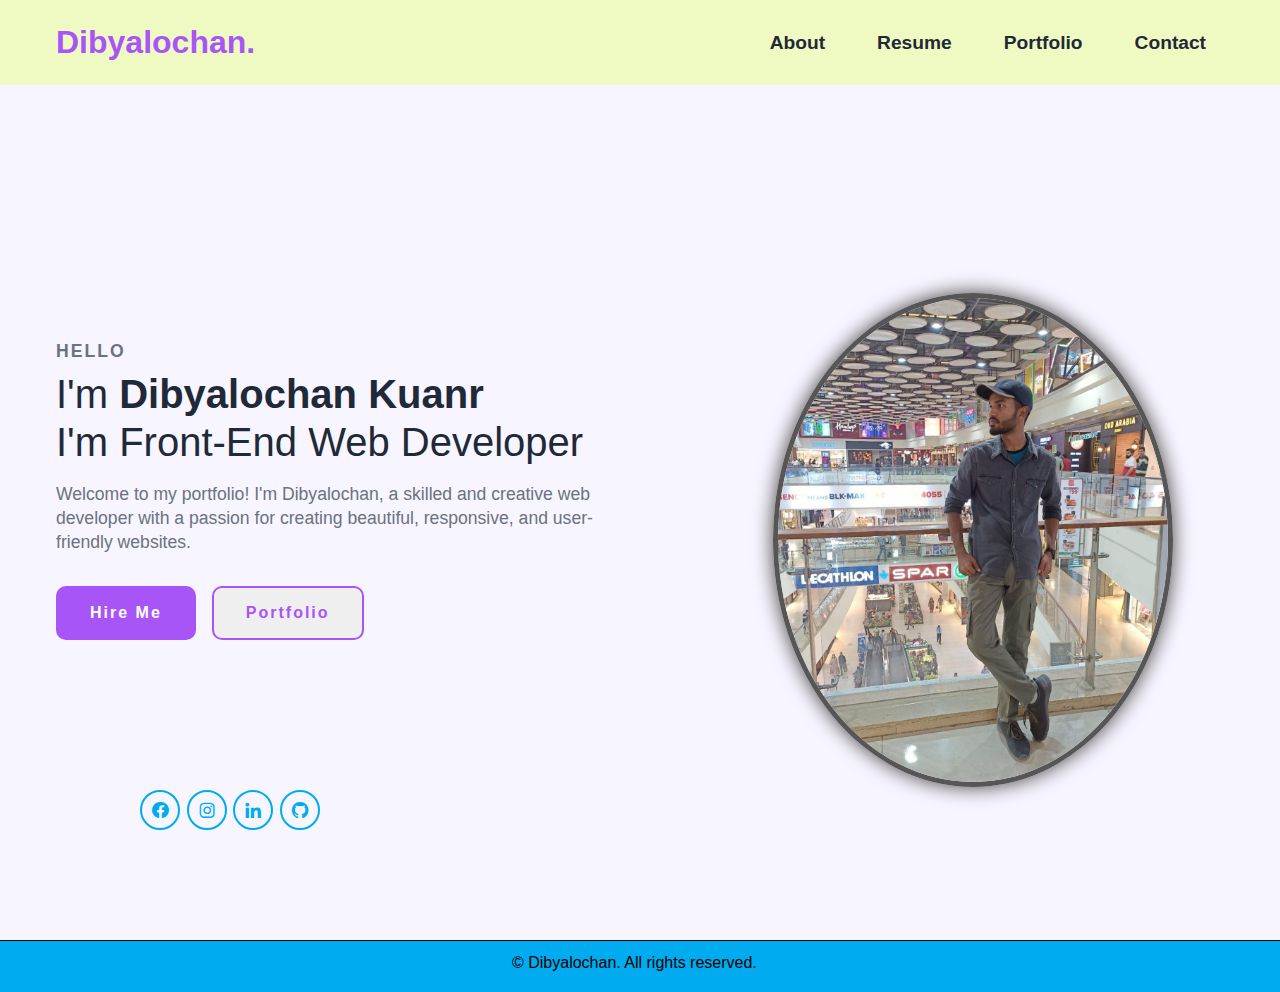
<file: index.html>
<!DOCTYPE html>
<html lang="en">
  <head>
    <meta charset="UTF-8" />
    <meta http-equiv="X-UA-Compatible" content="IE=edge" />
    <meta name="viewport" content="width=device-width, initial-scale=1.0" />
    <link rel="stylesheet" href="style.css" />
    <link href='https://unpkg.com/boxicons@2.1.4/css/boxicons.min.css' rel='stylesheet'>
    <title>Responsive Portfolio</title>
  </head>
  <body>
    <nav>
      <div class="nav__content">
        <div class="logo"><a href="#">Dibyalochan.</a></div>
        <label for="check" class="checkbox">
          <i class="ri-menu-line"></i>
        </label>
        <input type="checkbox" name="check" id="check" />
        <ul>
          <li><a href="about.html">About</a></li>
          <li><a href="./assets/Resume-Dibyalochan-Kuanr.pdf">Resume</a></li>
          <li><a href="#">Portfolio</a></li>
          <li><a href="contact.html">Contact</a></li>
        </ul>
      </div>
    </nav>
    <section class="section">
      <div class="section__container">
        <div class="content">
          <p class="subtitle">HELLO</p>
          <h1 class="title">
            I'm <span>Dibyalochan Kuanr<br /></span>I'm Front-End Web Developer
          </h1>
          <p class="description">
            Welcome to my portfolio! I'm Dibyalochan, a skilled and
            creative web developer with a passion for creating beautiful,
            responsive, and user-friendly websites.
          </p>
          <div class="action__btns">
            <button class="hire__me">Hire Me</button>
            <button class="portfolio">Portfolio</button>
          </div>
        </div>
        <div class="image">
          <img src="assets/profile.jpg" alt="profile" />
        </div>
      </div>

      <div class="home-i">
        <a href="https://www.facebook.com/dibyalochan.kuanr"><i class='bx bxl-facebook-circle'></i></a>
        <a href="https://www.instagram.com/dibyalochankuanr/#"><i class='bx bxl-instagram' ></i></a>
        <a href="https://www.linkedin.com/in/dibyalochankuanr"><i class='bx bxl-linkedin' ></i></a>
        <a href="https://github.com/Dibyalochan1978"><i class='bx bxl-github' ></i></a>
      </div>

      <footer class="foot">
        &COPY; Dibyalochan. All rights reserved.
      </footer>
    </section>



    
  </body>
</html>
</file>
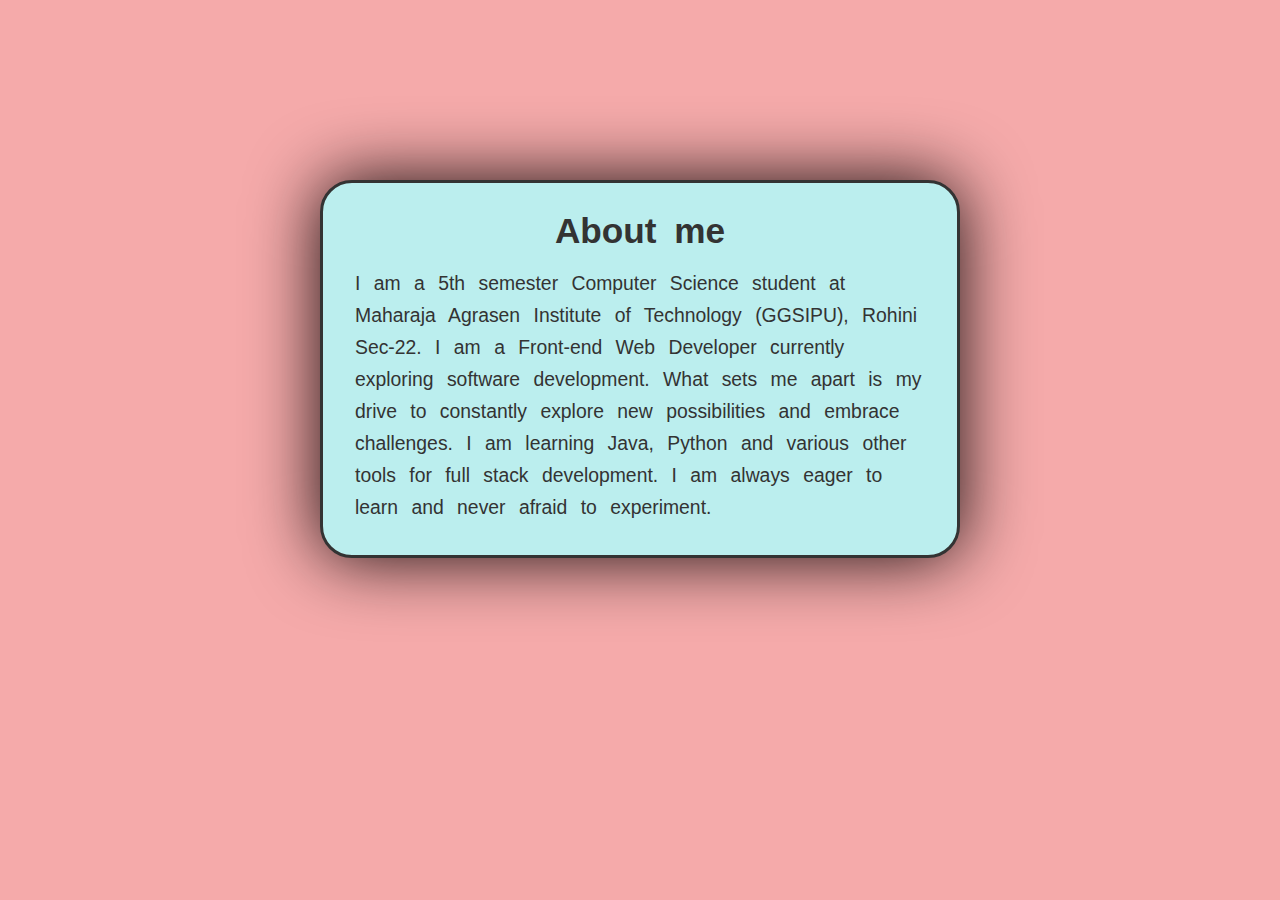
<file: about.html>
<!DOCTYPE html>
<html lang="en">
<head>
    <meta charset="UTF-8">
    <meta name="viewport" content="width=device-width, initial-scale=1.0">
    <title>Document</title>
    <link rel="stylesheet" href="style.css">
</head>
<body style="background-color: #f5aaaa;">
    <section class="about-page">
    <h1>About me</h1>    
    <p>
        I am a 5th semester Computer Science student at Maharaja Agrasen Institute of Technology (GGSIPU), Rohini Sec-22. I am a Front-end Web Developer currently exploring software development. What sets me apart is my drive to constantly explore new possibilities and embrace challenges. I am learning Java, Python and various other tools for full stack development. I am always eager to learn and never afraid to experiment.
    </p>
    </section>
</body>
</html>
</file>
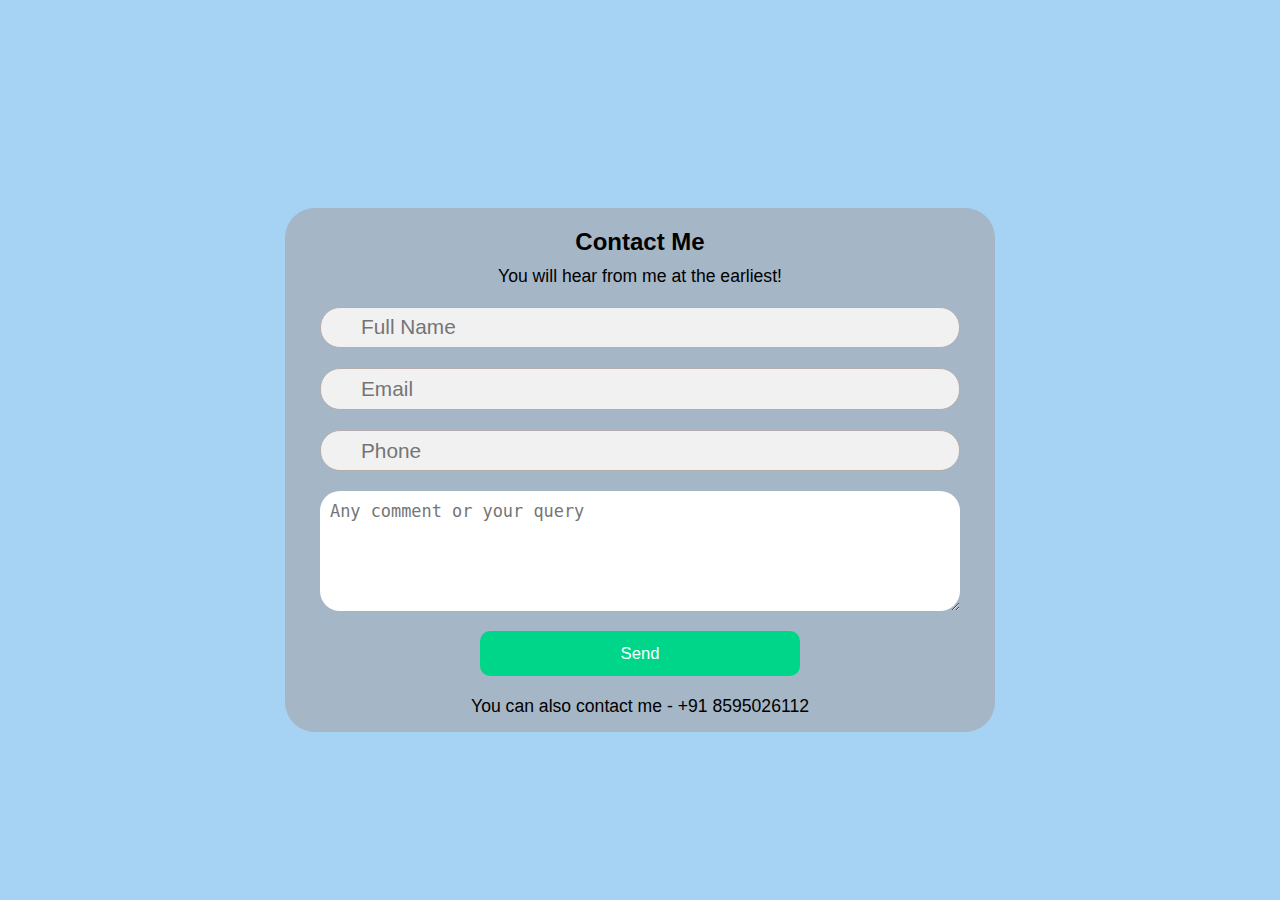
<file: contact.html>
<head>
    <meta charset="UTF-8">
    <meta http-equiv="X-UA-Compatible" content="IE=edge">
    <meta name="viewport" content="width=device-width, initial-scale=1.0">
    <title>Document</title>
    <link rel="stylesheet" href="https://cdnjs.cloudflare.com/ajax/libs/font-awesome/6.2.0/css/all.min.css"
            integrity="sha512-xh6O/CkQoPOWDdYTDqeRdPCVd1SpvCA9XXcUnZS2FmJNp1coAFzvtCN9BmamE+4aHK8yyUHUSCcJHgXloTyT2A=="
            crossorigin="anonymous" referrerpolicy="no-referrer" />
    <link rel="stylesheet" href="style.css">
</head>
<body style="background-color: rgb(166, 210, 243);">
    <section class="call">
    <div class="formBox">
        <h2>Contact Me</h2> 
        <p>You will hear from me at the earliest!</p>
        <form action="#">
            <div class="nameInp">
                <i class="fa fa-user icon"></i>
                <input type="text" placeholder="Full Name" name="name" id="name">
            </div>
            <div class="mailInp">
                <i class="fa fa-envelope"></i>
                <input type="email" name="mail" id="mail" placeholder="Email">
            </div>
            <div class="phoneInp">
                <i class="fa-solid fa-phone"></i>
                <input type="number" name="phone" id="phone" placeholder="Phone" min="100000" max="9999999999">
            </div>
            <div class="queryInp">
                <textarea name="query" id="query" cols="30" rows="5"
                    placeholder="Any comment or your query"></textarea>
            </div>
            <div class="submitBtn">
                <button id="btn" onclick="notif()">Send</button>
            </div>
        </form>
        <p class="extra">You can also contact me - +91 8595026112</p>
    </div>
    </section>
    
</body>
</file>
<file: style.css>
* {
  padding: 0;
  margin: 0;
  box-sizing: border-box;
}

a {
  text-decoration: none;
}

body {
  font-family: "Poppins", sans-serif;
}

nav {
  width: 100%;
  position: fixed;
  top: 0;
  left: 0;
  background-color: #effac2;
  /* box-shadow: 0 0 20px grey; */
  z-index: 100;
}

.nav__content {
  max-width: 1200px;
  margin: auto;
  padding: 1.5rem 1rem;
  display: flex;
  align-items: center;
  justify-content: space-between;
}

nav .logo a {
  font-size: 2rem;
  font-weight: 700;
  color: #a855f7;
  transition: 0.3s;
}
nav .logo a:hover {
  color: #9333ea;
}

nav .checkbox {
  display: none;
}

nav input {
  display: none;
}
nav .checkbox i {
  font-size: 2rem;
  color: #a855f7;
  cursor: pointer;
}

ul {
  display: flex;
  align-items: center;
  gap: 1rem;
  list-style: none;
  transition: left 0.3s;
}

ul li a {
  padding: 0.5rem 1rem;
  border: 2px solid transparent;
  text-decoration: none;
  font-size: 1.2rem;
  font-weight: 600;
  color: #1f2937;
  transition: 0.3s;
}

ul li a:hover {
  border-top-color: #ca8a04;
  border-bottom-color: #ca8a04;
  color: #ca8a04;
}

.section {
  background-color: #f7f5ff;
  width: 100%;
}

.section__container {
  min-height: 100vh;
  max-width: 1200px;
  margin: auto;
  padding: 1rem;
  display: grid;
  grid-template-columns: repeat(2, 1fr);
  gap: 4rem;
}

.content {
  display: flex;
  flex-direction: column;
  justify-content: center;
}

.subtitle {
  letter-spacing: 2px;
  color: #6b7280;
  font-weight: 600;
  margin-bottom: 0.5rem;
}

.title {
  font-size: 2.5rem;
  font-weight: 400;
  line-height: 3rem;
  color: #1f2937;
  margin-bottom: 1rem;
}

.title span {
  font-weight: 600;
}

.description {
  line-height: 1.5rem;
  color: #6b7280;
  margin-bottom: 2rem;
}

.action__btns {
  display: flex;
  gap: 1rem;
}

.action__btns button {
  font-size: 1rem;
  font-weight: 600;
  letter-spacing: 2px;
  padding: 1rem 2rem;
  outline: none;
  border: 2px solid #a855f7;
  border-radius: 10px;
  transition: 0.5s;
  cursor: pointer;
}

.hire__me {
  background-color: #a855f7;
  color: #ffffff;
}

.hire__me:hover {
  background-color: #9333ea;
  transition: right ease-in;
}

.portfolio {
  color: #a855f7;
}

.portfolio:hover {
  background-color: #9333ea;
  color: #ffffff;
}

.image {
  padding-top: 100px;
  padding-left: 50px;
  display: grid;
  place-items: center;

  animation-name: image;
  animation-duration: 2s;
  animation-iteration-count: infinite;
  animation-direction: alternate;
  animation-timing-function: linear;
}

@keyframes image {
  from{
    transform: translateY(0px);
  }
  to{
    transform: translateY(10px);
  }
}

.image img {
  width: min(25rem, 90%);
  border: 5px solid rgb(87, 86, 86);
  box-shadow: 0 0 20px rgb(70, 64, 64) ;
  border-radius: 100%;
}

.home-i{
    position: absolute;
    bottom: 70px;
    left: 140px;
    width: 180px;
    display: flex;
    justify-content: space-between;
}

.home-i a{
    display: inline-flex;
    justify-content: center;
    align-items: center;
    width: 40px;
    height: 40px;
    background: transparent;
    border: 2px solid #00abf0;
    border-radius: 50%;
    font-size: 20px;
    color: #00abf0;
    text-decoration: none;
}

.home-i a:hover{
  font-size: 1.5rem;
  background-color: #3b5998;
}

.foot{
  display: flex;
  align-items:baseline;
  padding-left: 40%;
  padding-bottom: 20px;
  padding-top: 13px;
  background-color: #00abf0;
  box-sizing: border-box;
  border-top: 1px solid black;
}

@media (width < 750px) {
  nav .logo a{
    position: fixed;
    left: 35%;
    top: 0px;
  }

  nav .checkbox {
    display: block;
    flex-direction: column;
  }

  ul {
    position: absolute;
    width: 40%;
    /* height: calc(100vh - 85px); */
    left: 30%;
    top: 55px;
    /* background-color: #faf5ff; */
    flex-direction: row;
    justify-content: center;
    gap: 2px;
    /* z-index: 100; */
  }

  nav #check:checked ~ ul {
    left: 0;
  }

  ul li a {
    font-size: 1.25rem;
  }

  .section__container {
    padding: 10rem 1rem 5rem 1rem;
    text-align: center;
    grid-template-columns: repeat(1, 1fr);
  }

  .image {
     grid-area: 1/1/2/2; 
  }

  .action__btns {
    margin: auto;
  }

  .home-i{
    position:fixed;
    flex-direction: column;
    justify-content: center;
    gap: 0.5rem;
    top: -50px;
    left: 3%;
  }

  .image img {
    position: relative;
    right: 5%;
  }

}

@import url('https://fonts.googleapis.com/css2?family=Quicksand:wght@300;400;500;600&display=swap');

body{
    background-color: rgb(95, 116, 151); 
    display: flex;
    justify-content: center;
    align-items: center;
    padding-top: 40px;
}

.formBox {
    padding: 15px;
    text-align: center;
    min-height: 50vh;
    min-width: 50vw;
    display: flex;
    flex-direction: column;
    background: #a59d9d85;
    border-radius: 30px;
    padding-top: 20px;
}
h2 {
    margin-bottom: 10px;
}
p {
    font-weight: 500;
    font-size: 1.1em;
}

form {
    padding: 10px;
}
form>div {
    padding: 10px;
    position: relative;
    font-size: 1.3em;
}
form>div i {
    position: absolute;
    top: 22px;
    margin-left: 10px;
    opacity: 0.6;
}
form>div input {
    height: 2em;
    width: 70vw;
    padding-left: 40px;
    font-size: 1em;
    border-radius: 20px;
    outline: none;
    border: 1px solid #b5adad;
    background-color: #f1f1f1;
}
div>input:focus {
    border: 1px solid #6f6a6a;
}
form>div:hover>i {
    opacity: 1;
    transition: opacity 1s;
}
textarea {
    border: none;
    width: 70vw;
    border-radius: 20px;
    padding: 10px;
    outline: none;
    font-size: 1em;
}
.submitBtn button {
    width: 50%;
    height: 5vh;
    color: #ffffff;
    background: #00d689;
    outline: none;
    border: none;
    border-radius: 10px;
    cursor: pointer;
    font-size: 0.8em;
} 
@media screen and (min-width:900px) {
    form>div input {
        width: 50vw;
    }
    textarea {
        width: 50vw;
    }
}

.about-page{
  position: relative;
  font-size:1.1rem;
  padding:2rem 2rem;
  color:#333;
  background-color: rgb(187, 238, 238);
  line-height: 2rem;
  word-spacing: 0.5rem;
  margin:0 auto;
  border-radius: 2rem;
  width: 50%;
  height: 50%;
  top: 140px;
  border: 3px solid;
  box-shadow: 0 0 70px rgb(20, 12, 12);
}

.about-page h1{
  text-align: center;
  padding-bottom: 20px;
}

@media  (width<575px) {
  .about-page{
    position: absolute;
    width: 90%;
    height: 75%;
    padding: 2rem 2rem;
    top: 20%;
  }
}
</file>
